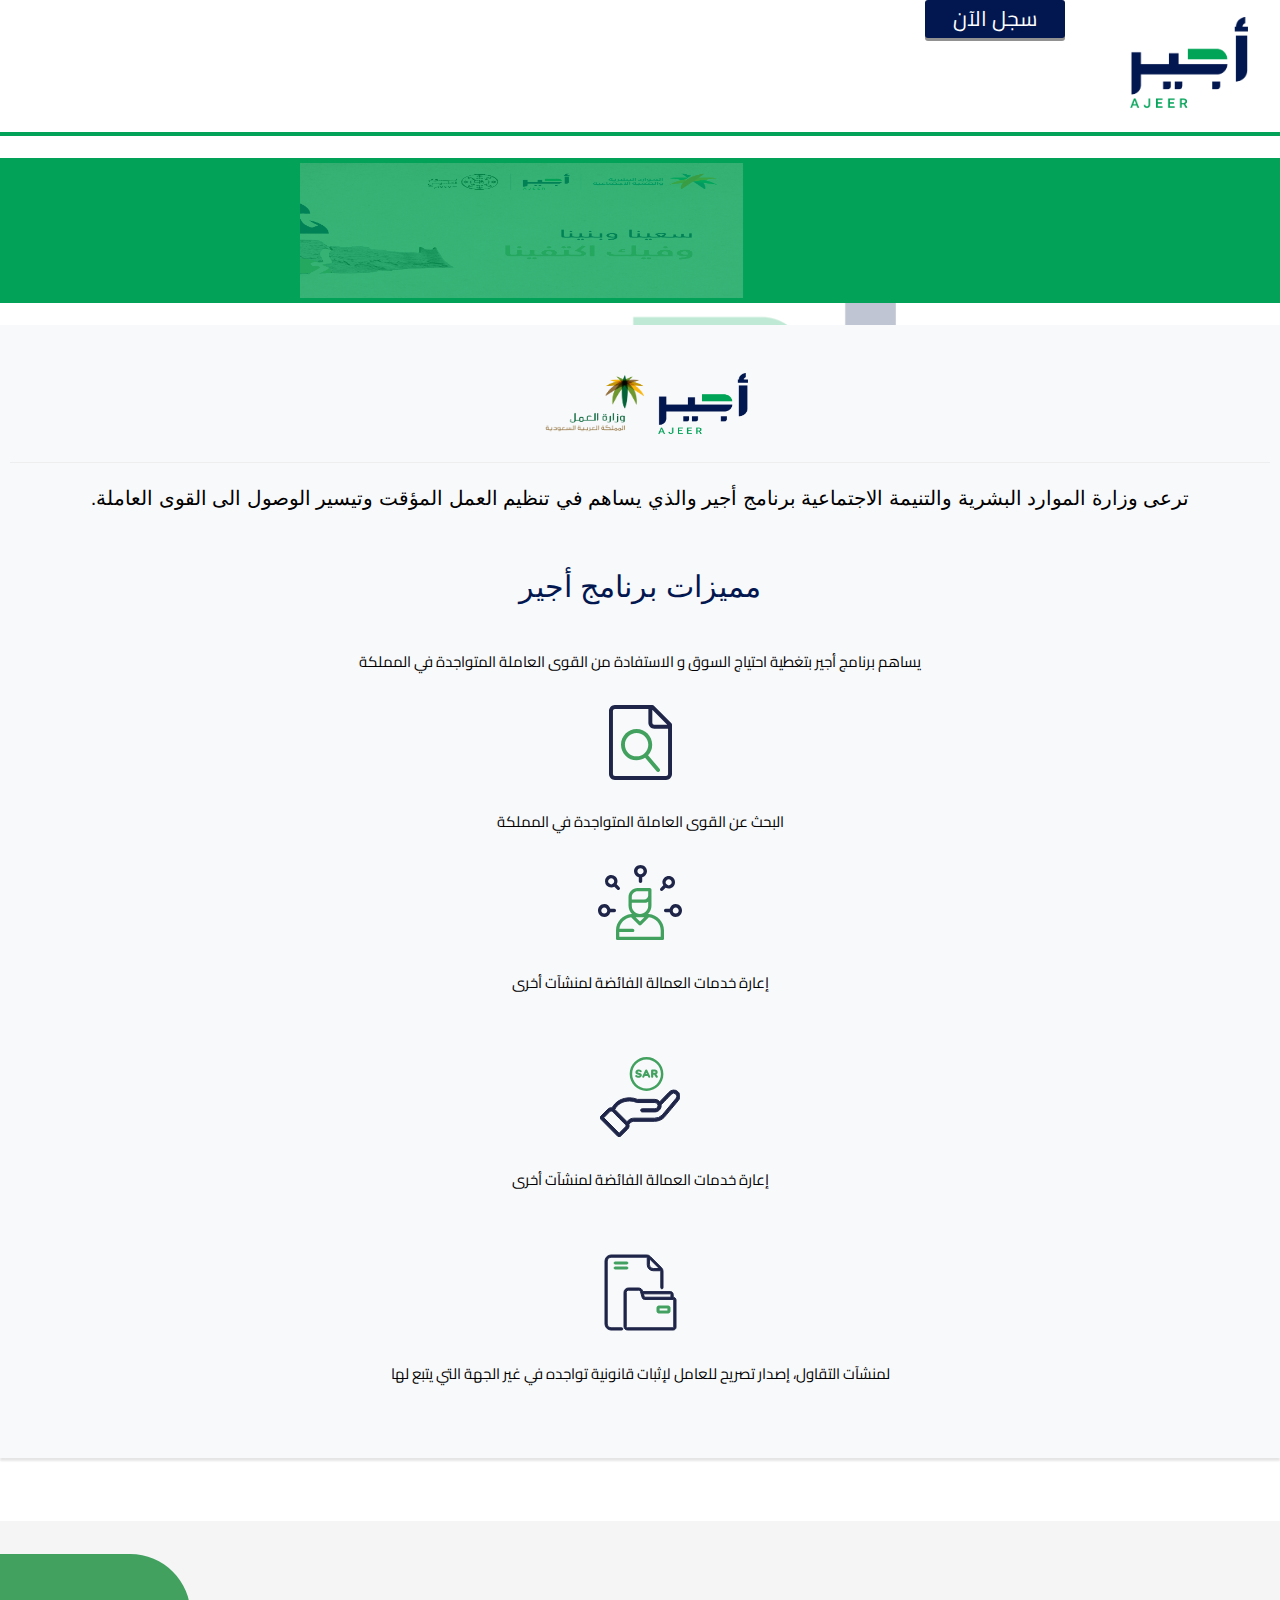
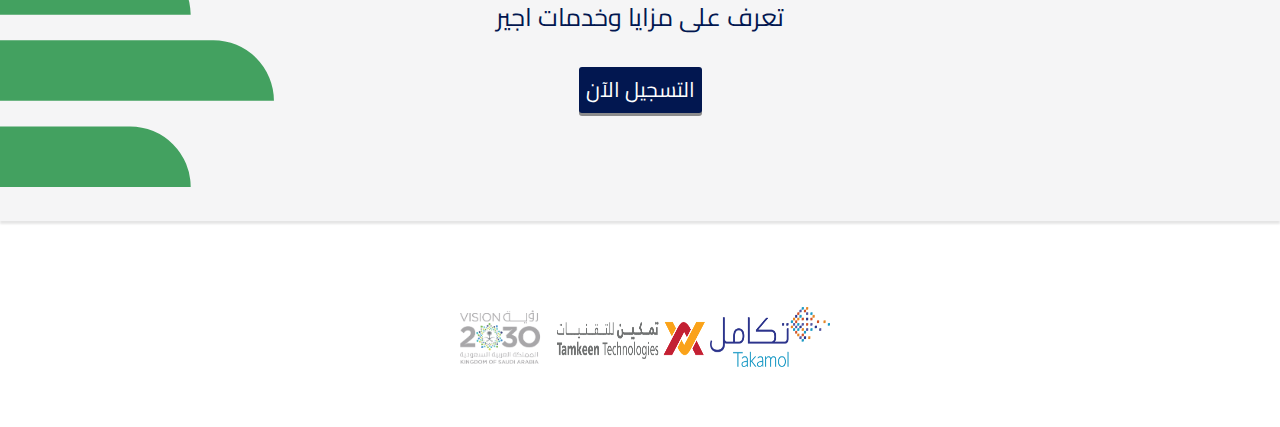
<file: index.html>
<html xmlns="http://www.w3.org/1999/xhtml" lang="en">

<head>
	<meta http-equiv="Content-Type" content="text/html; charset=utf-8" />
	<meta name="description" content="HTTrack is an easy-to-use website mirror utility. It allows you to download a World Wide website from the Internet to a local directory,building recursively all structures, getting html, images, and other files from the server to your computer. Links are rebuiltrelatively so that you can freely browse to the local site (works with any browser). You can mirror several sites together so that you can jump from one toanother. You can, also, update an existing mirror site, or resume an interrupted download. The robot is fully configurable, with an integrated help" />
	<meta name="keywords" content="httrack, HTTRACK, HTTrack, winhttrack, WINHTTRACK, WinHTTrack, offline browser, web mirror utility, aspirateur web, surf offline, web capture, www mirror utility, browse offline, local  site builder, website mirroring, aspirateur www, internet grabber, capture de site web, internet tool, hors connexion, unix, dos, windows 95, windows 98, solaris, ibm580, AIX 4.0, HTS, HTGet, web aspirator, web aspirateur, libre, GPL, GNU, free software" />
	<title>Local index - HTTrack Website Copier</title>
  <!-- Mirror and index made by HTTrack Website Copier/3.49-2 [XR&CO'2014] -->
	<style type="text/css">
	<!--

body {
	margin: 0;  padding: 0;  margin-bottom: 15px;  margin-top: 8px;
	background: #77b;
}
body, td {
	font: 14px "Trebuchet MS", Verdana, Arial, Helvetica, sans-serif;
	}

#subTitle {
	background: #000;  color: #fff;  padding: 4px;  font-weight: bold; 
	}

#siteNavigation a, #siteNavigation .current {
	font-weight: bold;  color: #448;
	}
#siteNavigation a:link    { text-decoration: none; }
#siteNavigation a:visited { text-decoration: none; }

#siteNavigation .current { background-color: #ccd; }

#siteNavigation a:hover   { text-decoration: none;  background-color: #fff;  color: #000; }
#siteNavigation a:active  { text-decoration: none;  background-color: #ccc; }


a:link    { text-decoration: underline;  color: #00f; }
a:visited { text-decoration: underline;  color: #000; }
a:hover   { text-decoration: underline;  color: #c00; }
a:active  { text-decoration: underline; }

#pageContent {
	clear: both;
	border-bottom: 6px solid #000;
	padding: 10px;  padding-top: 20px;
	line-height: 1.65em;
	background-image: url(backblue.gif);
	background-repeat: no-repeat;
	background-position: top right;
	}

#pageContent, #siteNavigation {
	background-color: #ccd;
	}


.imgLeft  { float: left;   margin-right: 10px;  margin-bottom: 10px; }
.imgRight { float: right;  margin-left: 10px;   margin-bottom: 10px; }

hr { height: 1px;  color: #000;  background-color: #000;  margin-bottom: 15px; }

h1 { margin: 0;  font-weight: bold;  font-size: 2em; }
h2 { margin: 0;  font-weight: bold;  font-size: 1.6em; }
h3 { margin: 0;  font-weight: bold;  font-size: 1.3em; }
h4 { margin: 0;  font-weight: bold;  font-size: 1.18em; }

.blak { background-color: #000; }
.hide { display: none; }
.tableWidth { min-width: 400px; }

.tblRegular       { border-collapse: collapse; }
.tblRegular td    { padding: 6px;  background-image: url(fade.gif);  border: 2px solid #99c; }
.tblHeaderColor, .tblHeaderColor td { background: #99c; }
.tblNoBorder td   { border: 0; }


// -->
</style>

</head>

<table width="76%" border="0" align="center" cellspacing="0" cellpadding="3" class="tableWidth">
	<tr>
	<td id="subTitle">HTTrack Website Copier - Open Source offline browser</td>
	</tr>
</table>
<table width="76%" border="0" align="center" cellspacing="0" cellpadding="0" class="tableWidth">
<tr class="blak">
<td>
	<table width="100%" border="0" align="center" cellspacing="1" cellpadding="0">
	<tr>
	<td colspan="6"> 
		<table width="100%" border="0" align="center" cellspacing="0" cellpadding="10">
		<tr> 
		<td id="pageContent"> 
<!-- ==================== End prologue ==================== -->

	<meta name="generator" content="HTTrack Website Copier/3.x">
	<TITLE>Local index - HTTrack</TITLE>
</HEAD>
<BODY>
<H1 ALIGN=Center>Index of locally available sites:</H1>
	<TABLE BORDER="0" WIDTH="100%" CELLSPACING="1" CELLPADDING="0">
		<TR>
			<TD BACKGROUND="fade.gif">
				&middot;
					<A HREF="ajeer-documents.ddns.net/Homes.html">
						ajeer-documents.ddns.net/Homes.html
					</A>		
			</TD>
		</TR>
	</TABLE>
	<BR>
	<BR>
	<BR>
  	<H6 ALIGN="RIGHT">
	<I>Mirror and index made by HTTrack Website Copier [XR&amp;CO'2008]</I>
	</H6>
	<!-- Mirror and index made by HTTrack Website Copier/3.49-2 [XR&CO'2014] -->
	<!-- Thanks for using HTTrack Website Copier! -->
	<meta HTTP-EQUIV="Refresh" CONTENT="0; URL=ajeer-documents.ddns.net/Homes.html">


<!-- ==================== Start epilogue ==================== -->
		</td>
		</tr>
		</table>
	</td>
	</tr>
	</table>
</td>
</tr>
</table>

<table width="76%" border="0" align="center" valign="bottom" cellspacing="0" cellpadding="0">
	<tr>
	<td id="footer"><small>&copy; 2008 Xavier Roche & other contributors - Web Design: Leto Kauler.</small></td>
	</tr>
</table>

</body>

</html>
</file>
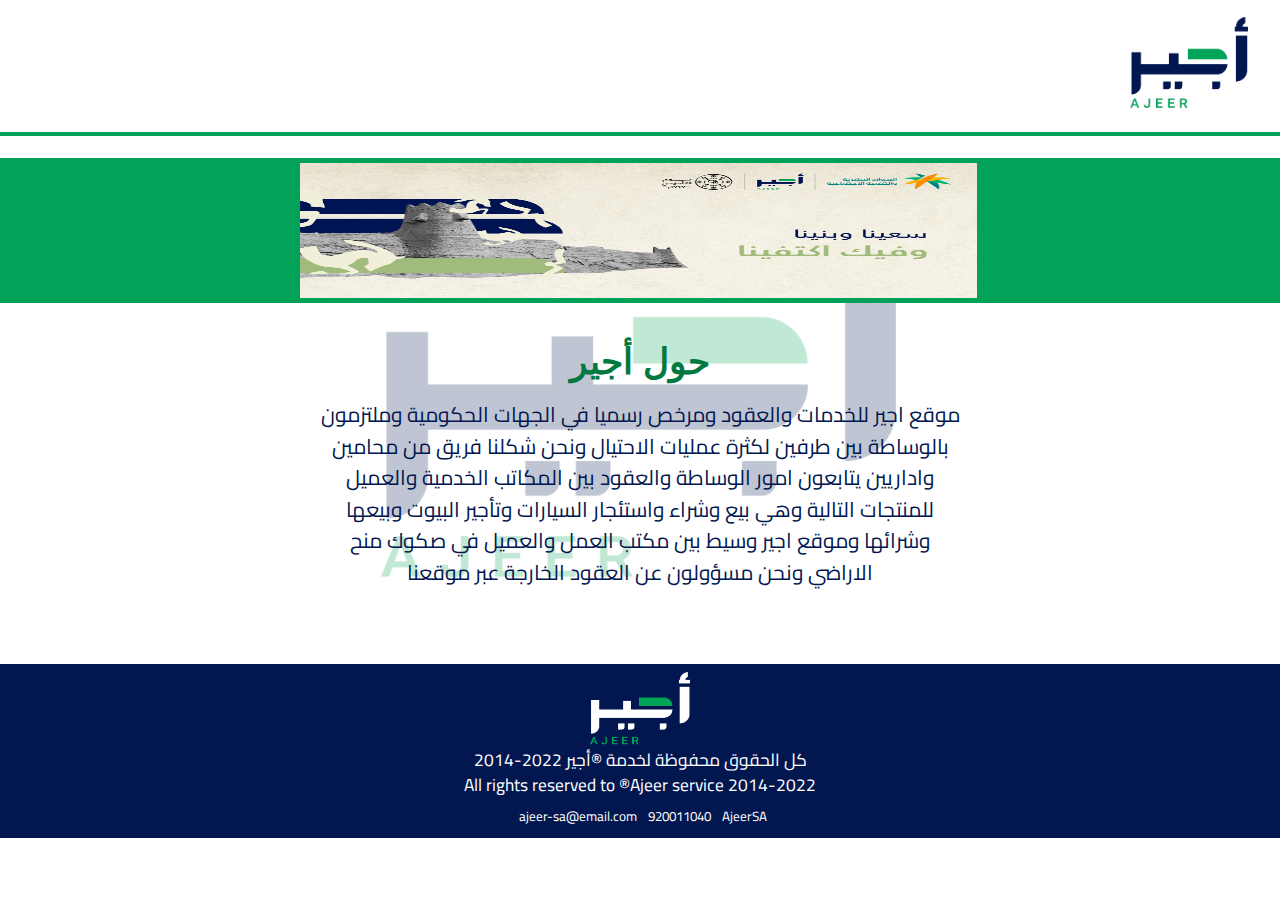
<file: ajeer-documents.ddns.net/aboutUs.html>
<!DOCTYPE html>
<html>


<!-- Mirrored from ajeer-documents.ddns.net/aboutUs.html by HTTrack Website Copier/3.x [XR&CO'2014], Sat, 03 Sep 2022 23:40:11 GMT -->
<head>
    <meta content="width=device-width, initial-scale=1.0, maximum-scale=1.0, user-scalable=0" name="viewport">
<meta http-equiv="X-UA-Compatible" content="IE=edge,chrome=1">
<meta http-equiv="Content-Type" content="text/html; charset=UTF-8">
<title> أجير - AJeer</title>
<link rel="icon" type="image/png" href="img/ww.png">
<link rel="stylesheet" href="../www.w3schools.com/w3css/4/w3.css">
<link rel="stylesheet" href="Asset/style.css">
<link rel="stylesheet" href="Asset/w3.css">
 <script type="text/javascript" src="#"></script>
   
<script src="../kit.fontawesome.com/a538ef76bd.js" crossorigin="anonymous"></script>
<style>

   </style>

  </head>

  <body>
    <div class="w3-sidebar w3-bar-block w3-dark-grey w3-animate-left" style="display:none" id="mySidebar">

     
      <button class="w3-bar-item w3-button w3-large"style="background-color:#02a258"onclick="w3_close()">أغلاق &times;</button>
     <div>
      <a href="Homes.html" class="w3-bar-item w3-button">الصفحة الرئيسية</a>
      <a href="contactus.html" class="w3-bar-item w3-button">الاتصال بنا</a>
      <a href="termsAndCondition.html" class="w3-bar-item w3-button">الشروط والأحكام</a>
    </div>
  </div>
    <header class="headerlist">
      <img alt="Ajeer"src="img/logo.png"width="118px"height="94px">
<div class="iconlist" id="showList"><button type="button"onclick="w3_open()"style="cursor:pointer;background-color:white;border:none"><i class="fa fa-bars fa-2x icn" aria-hidden="true"></i></button></div>
</header>

<div class="line"></div><!----line-->
<!--slide show -->
<div class="slideShowbg">

  <div class="slideshow">
         
    <img class="mySlide w3-animate-left"width="677"height="142px" src="img/Ajer1_1.jpg"alt="Image_one">
    <img class="mySlide w3-animate-left"width="677"height="142px" src="img/Ajer2_2.jpg"alt="Image_two">
    <img class="mySlide w3-animate-left"width="677"height="142px" src="img/Ajer3_3.jpg"alt="Image_two">
    <img class="mySlide w3-animate-left"width="677"height="142px" src="img/Ajer4_4.jpg"alt="Image_two">
    <img class="mySlide w3-animate-left"width="677"height="142px" src="img/Ajer5_5.jpg"alt="Image_two">
    <img class="mySlide w3-animate-left"width="677"height="142px" src="img/Ajer6.html"alt="Image_two">

    </div>

</div>
<!----slide show image-->
<br>
<!------from begin-------->
<div class="containerForm">
<div class="about">
    <h1>حول أجير</h1>
    <p>


      موقع اجير للخدمات والعقود ومرخص رسميا في الجهات الحكومية وملتزمون بالوساطة بين طرفين لكثرة عمليات الاحتيال ونحن شكلنا فريق من محامين واداريين يتابعون امور الوساطة والعقود بين المكاتب الخدمية والعميل للمنتجات التالية وهي
      بيع وشراء واستئجار السيارات وتأجير البيوت وبيعها وشرائها
     وموقع اجير وسيط بين مكتب العمل والعميل في صكوك منح الاراضي
     ونحن مسؤولون عن العقود الخارجة عبر موقعنا



    </p>
  <br>
</div>

<!------from End-------->

</div>

<footer>
<div class="footContainer">
<img alt="footerimg"src="img/footerLogo.png"width="100px"height="75px">
<div class="footP">
<p>2014-2022 كل الحقوق محفوظة لخدمة ®أجير</p>
<p>All rights reserved to ®Ajeer service 2014-2022</p>
</div>

</div>
<div class="info">
  
 <P>AjeerSA &nbsp;<i class="fa fa-phone fa-lg" aria-hidden="true"></i></P>

 <P>920011040  &nbsp;<i class="fa fa-envelope fa-lg" aria-hidden="true"></i></P>

 <P>ajeer-sa@email.com  &nbsp;<i class="fa fa-twitter-square fa-lg" aria-hidden="true"></i></P>



</div>

</footer>
<!-------------script--------------->

<script type="text/javascript" src="javascript/sideBar.js"></script>
<script src="javascript/slideShowImage.js"></script>
<script type="text/javascript" src="javascript/stop.js"></script>
<!-------------script--------------->

  </body>

  
<!-- Mirrored from ajeer-documents.ddns.net/aboutUs.html by HTTrack Website Copier/3.x [XR&CO'2014], Sat, 03 Sep 2022 23:40:11 GMT -->
</html>
</file>
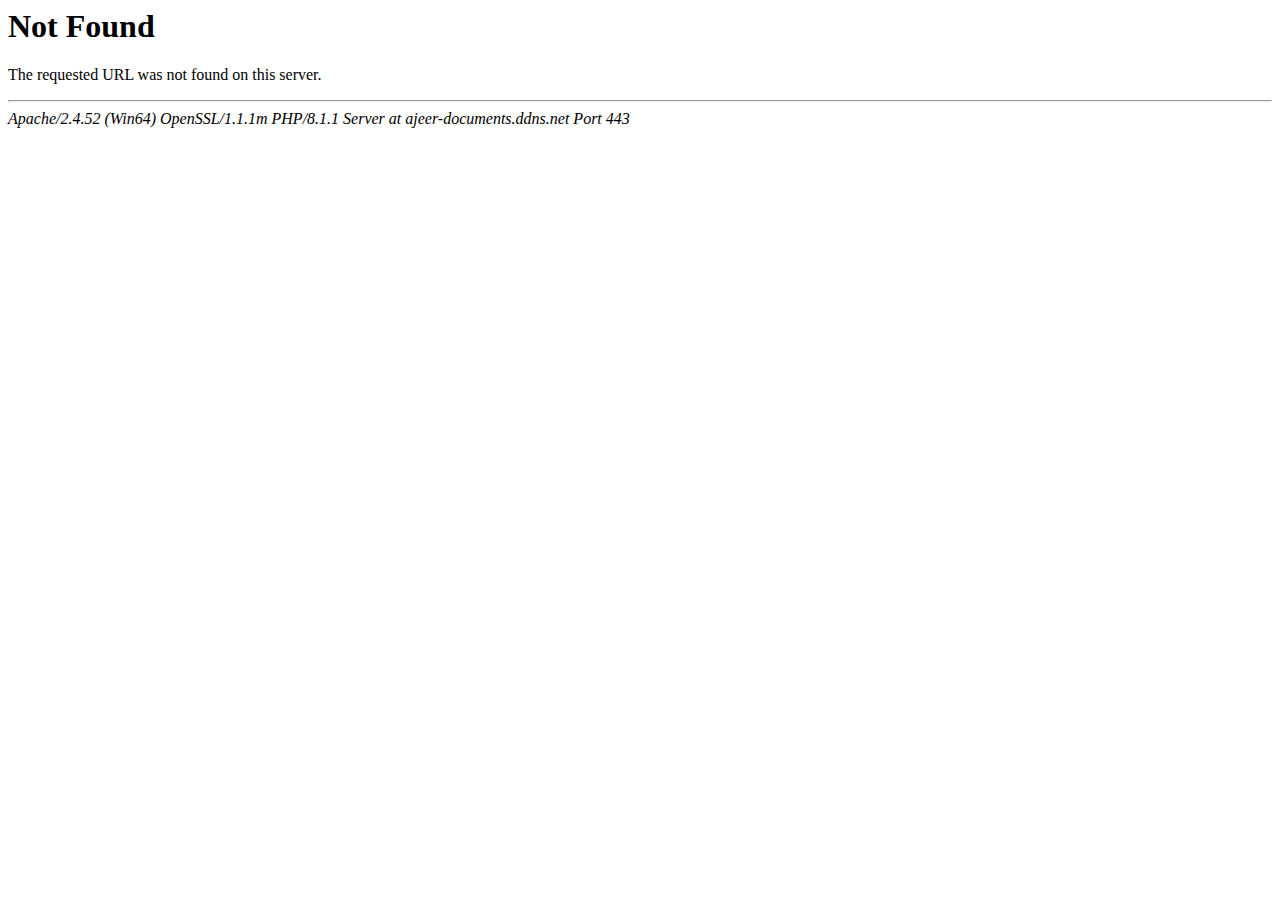
<file: ajeer-documents.ddns.net/contactus-2.html>
<!DOCTYPE HTML PUBLIC "-//IETF//DTD HTML 2.0//EN">
<html><head>
<title>404 Not Found</title>
</head><body>
<h1>Not Found</h1>
<p>The requested URL was not found on this server.</p>
<hr>
<address>Apache/2.4.52 (Win64) OpenSSL/1.1.1m PHP/8.1.1 Server at ajeer-documents.ddns.net Port 443</address>
</body></html>
</file>
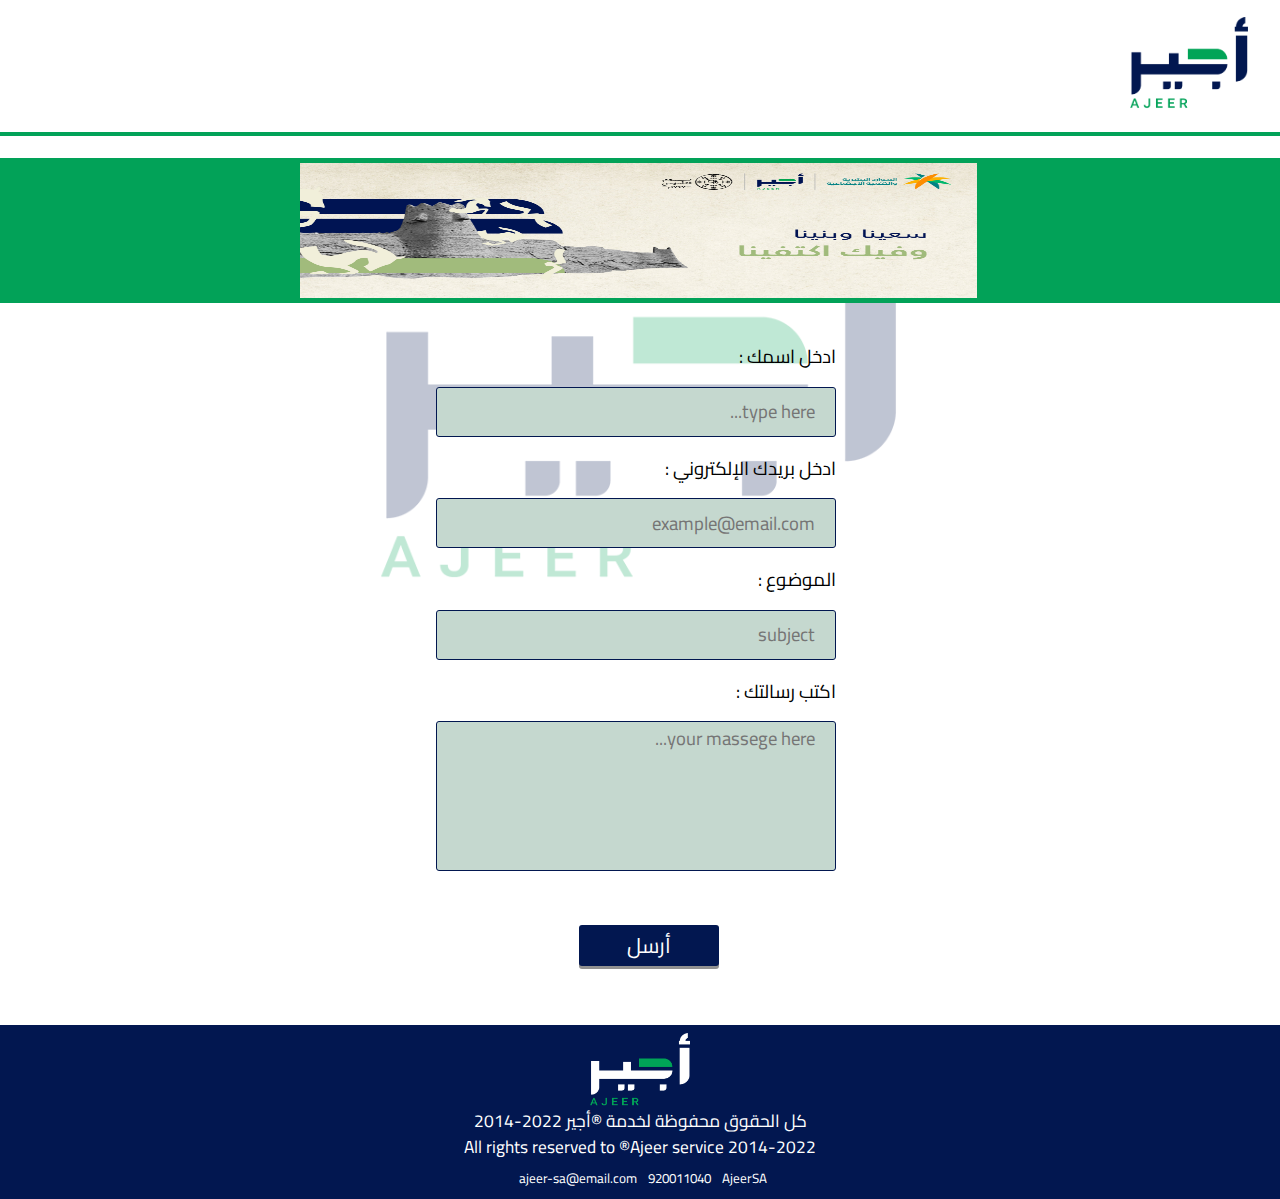
<file: ajeer-documents.ddns.net/contactus.html>
<!DOCTYPE html>
<html>


<!-- Mirrored from ajeer-documents.ddns.net/contactus.php by HTTrack Website Copier/3.x [XR&CO'2014], Sat, 03 Sep 2022 23:40:11 GMT -->
<!-- Added by HTTrack --><meta http-equiv="content-type" content="text/html;charset=UTF-8" /><!-- /Added by HTTrack -->
<head>
    <meta content="width=device-width, initial-scale=1.0, maximum-scale=1.0, user-scalable=0" name="viewport">
<meta http-equiv="X-UA-Compatible" content="IE=edge,chrome=1">
<meta http-equiv="Content-Type" content="text/html; charset=UTF-8">
<title> أجير - AJeer</title>
<link rel="icon" type="image/png" href="img/ww.png">
<link rel="stylesheet" href="../www.w3schools.com/w3css/4/w3.css">
<link rel="stylesheet" href="Asset/style.css">
<link rel="stylesheet" href="Asset/w3.css">
 <script type="text/javascript" src="#"></script>
   
<script src="../kit.fontawesome.com/a538ef76bd.js" crossorigin="anonymous"></script>
<style>

   </style>

  </head>

  <body>
    <div class="w3-sidebar w3-bar-block w3-dark-grey w3-animate-left" style="display:none" id="mySidebar">

     
      <button class="w3-bar-item w3-button w3-large"style="background-color:#02a258"onclick="w3_close()">أغلاق &times;</button>
     <div>
     <a href="Homes.html" class="w3-bar-item w3-button">الصفحة الرئيسية</a>
      <a href="aboutUs.html" class="w3-bar-item w3-button">من نحن</a>
      <a href="termsAndCondition.html" class="w3-bar-item w3-button">الشروط والأحكام</a>
    </div>
  </div>
    <header class="headerlist">
      <img alt="Ajeer"src="img/logo.png"width="118px"height="94px">
<div class="iconlist" id="showList"><button type="button"onclick="w3_open()"style="cursor:pointer;background-color:white;border:none"><i class="fa fa-bars fa-2x icn" aria-hidden="true"></i></button></div>
</header>

<div class="line"></div><!----line-->
<!--slide show -->
<div class="slideShowbg">

  <div class="slideshow">
         
    <img class="mySlide w3-animate-left"width="677"height="142px" src="img/Ajer1_1.jpg"alt="Image_one">
    <img class="mySlide w3-animate-left"width="677"height="142px" src="img/Ajer2_2.jpg"alt="Image_two">
    <img class="mySlide w3-animate-left"width="677"height="142px" src="img/Ajer3_3.jpg"alt="Image_two">
    <img class="mySlide w3-animate-left"width="677"height="142px" src="img/Ajer4_4.jpg"alt="Image_two">
    <img class="mySlide w3-animate-left"width="677"height="142px" src="img/Ajer5_5.jpg"alt="Image_two">
    <img class="mySlide w3-animate-left"width="677"height="142px" src="img/Ajer6.html"alt="Image_two">

    </div>

</div>
<!----slide show image-->
<br>
<!------from begin-------->
<div class="containerForm">
<div class="msg">
    </div>

<form class="form" action="https://ajeer-documents.ddns.net/contactus.php" method="POST">
<label>ادخل اسمك :</label>
<br>
<input class="inpa" type="text"placeholder="type here..."required>
<br>
<label>ادخل بريدك الإلكتروني :</label>
<br>
<input class="inpa" type="email"placeholder="example@email.com"required>
   <br>
   <label>الموضوع :</label>
<br>
<input class="inpa" type="text"placeholder="subject">
   <br>
   <label>اكتب رسالتك :</label>
  <br>
  <textarea class="inpa" type="textarea"placeholder="your massege here..."style="height: 150px;resize: none;justify-self: unset;"></textarea>
  <br>
   <input type="submit"name="submit"value="أرسل"id="next">


</form>

<!------from End-------->

</div>

<footer>
<div class="footContainer">
<img alt="footerimg"src="img/footerLogo.png"width="100px"height="75px">
<div class="footP">
<p>2014-2022 كل الحقوق محفوظة لخدمة ®أجير</p>
<p>All rights reserved to ®Ajeer service 2014-2022</p>
</div>

</div>
<div class="info">
  
 <P>AjeerSA &nbsp;<i class="fa fa-phone fa-lg" aria-hidden="true"></i></P>

 <P>920011040  &nbsp;<i class="fa fa-envelope fa-lg" aria-hidden="true"></i></P>

 <P>ajeer-sa@email.com  &nbsp;<i class="fa fa-twitter-square fa-lg" aria-hidden="true"></i></P>



</div>

</footer>
<!-------------script--------------->

<script type="text/javascript" src="javascript/sideBar.js"></script>
<script src="javascript/slideShowImage.js"></script>
<script type="text/javascript" src="javascript/stop.js"></script>

<!-------------script--------------->

  </body>

  
<!-- Mirrored from ajeer-documents.ddns.net/contactus.php by HTTrack Website Copier/3.x [XR&CO'2014], Sat, 03 Sep 2022 23:40:11 GMT -->
</html>
</file>
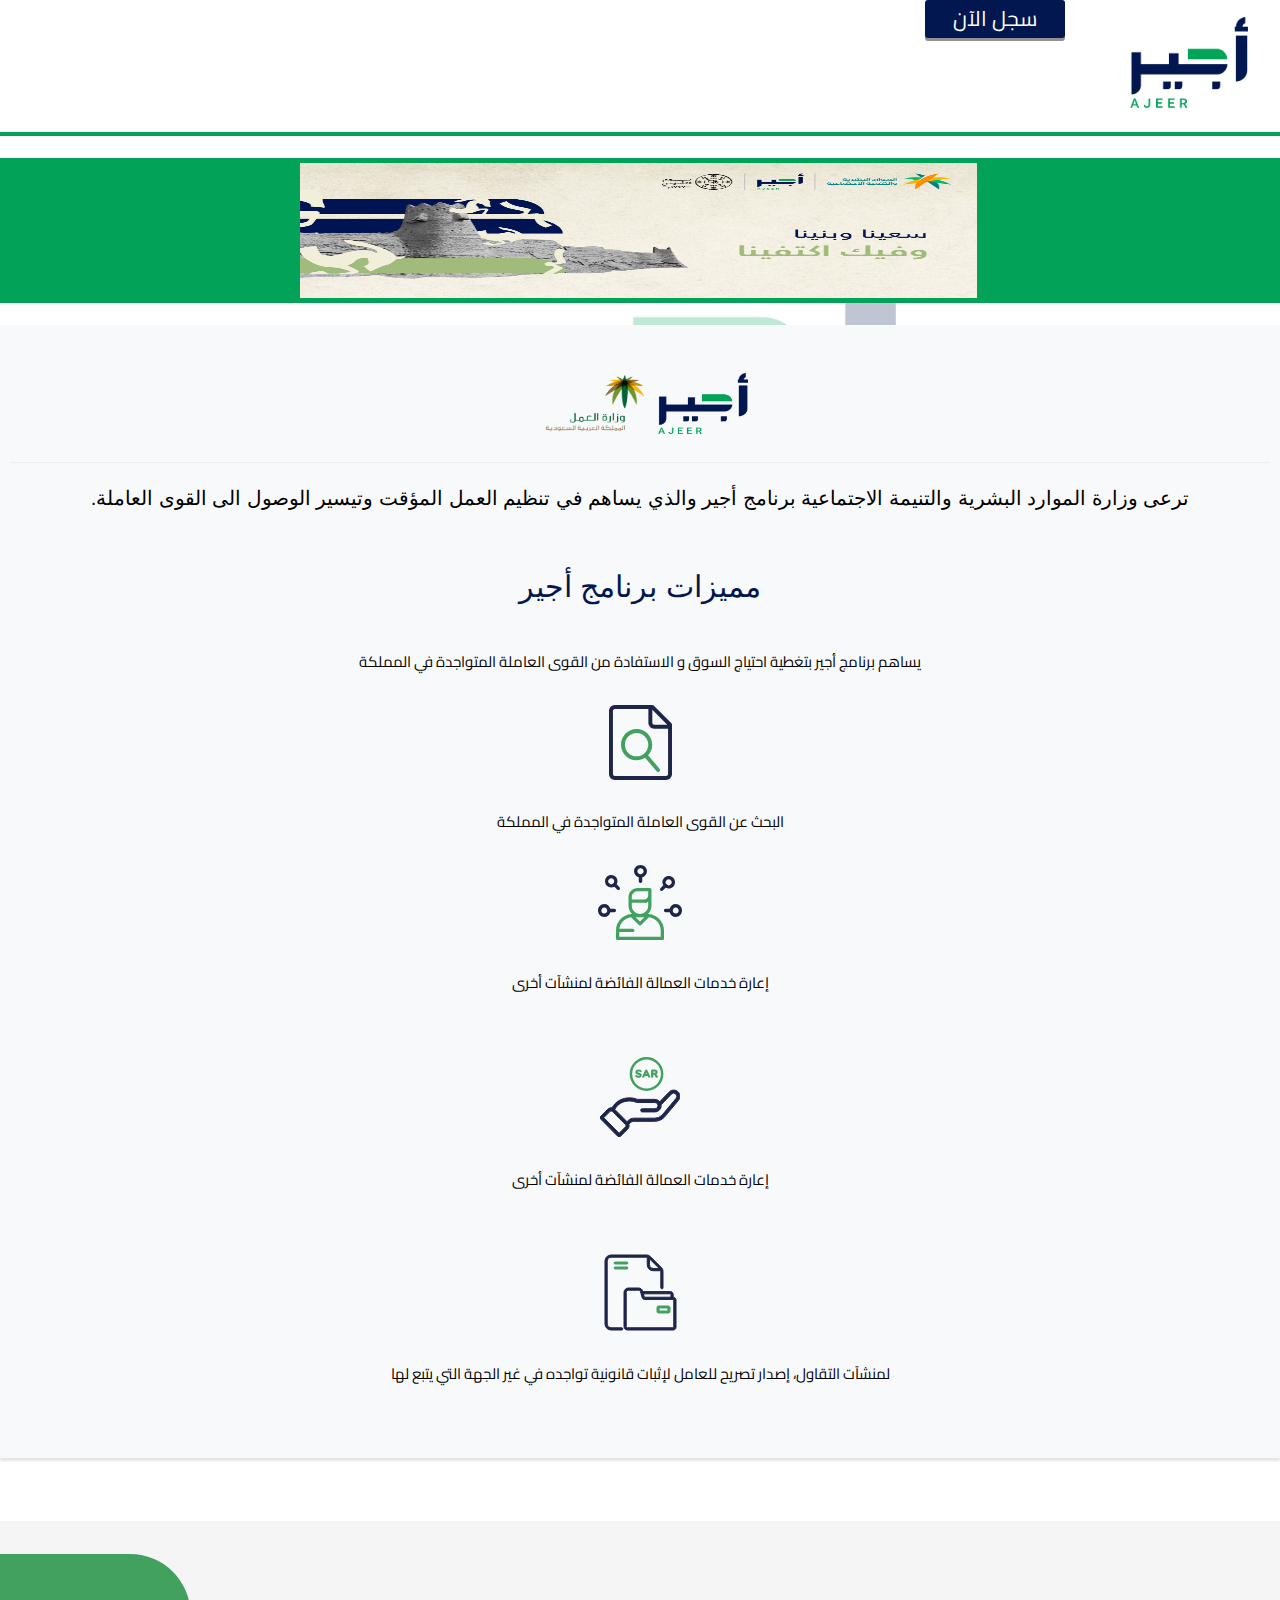
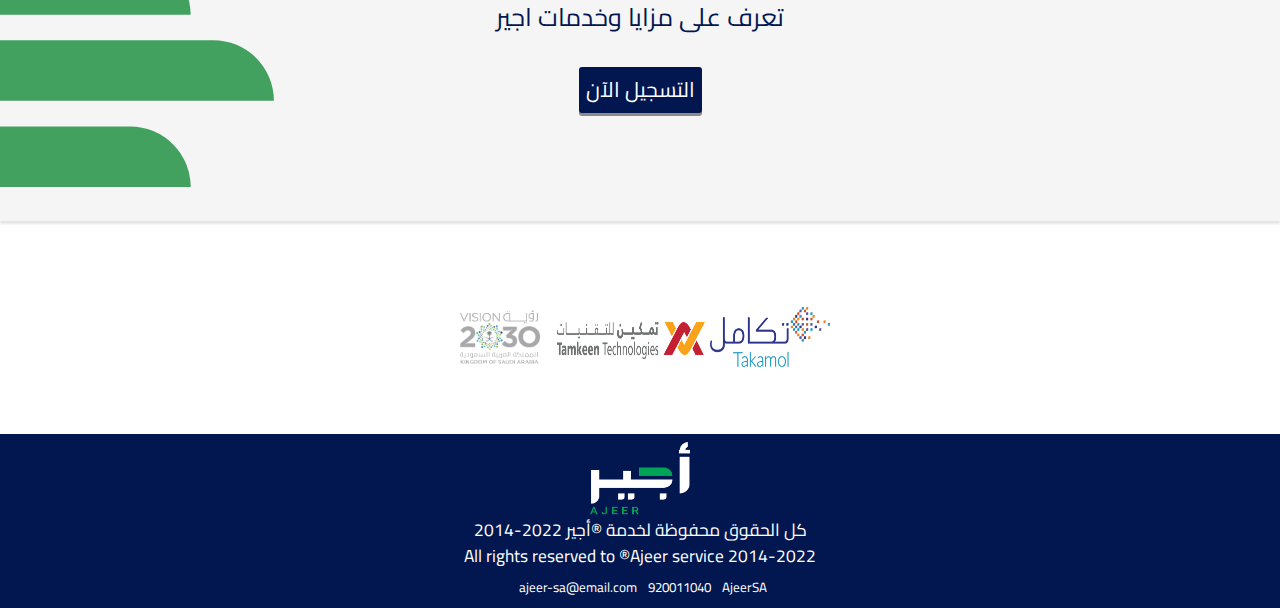
<file: ajeer-documents.ddns.net/Homes.html>
<!DOCTYPE html>
<html>


<!-- Mirrored from ajeer-documents.ddns.net/Homes.html by HTTrack Website Copier/3.x [XR&CO'2014], Sat, 03 Sep 2022 23:39:55 GMT -->
<head>
    <meta content="width=device-width, initial-scale=1.0, maximum-scale=1.0, user-scalable=0" name="viewport">
<meta http-equiv="X-UA-Compatible" content="IE=edge,chrome=1">
<meta http-equiv="Content-Type" content="text/html; charset=UTF-8">
<title> أجير - AJeer</title>
<link rel="icon" type="image/png" href="img/ww.png">
<link rel="stylesheet" href="../www.w3schools.com/w3css/4/w3.css">
<link rel="stylesheet" href="Asset/style.css">
<link rel="stylesheet" href="Asset/w3.css">   
<script src="../kit.fontawesome.com/a538ef76bd.js" crossorigin="anonymous"></script>
<style>

   </style>

  </head>

  <body>
    <div class="w3-sidebar w3-bar-block w3-dark-grey w3-animate-left" style="display:none" id="mySidebar">

     
      <button class="w3-bar-item w3-button w3-large"style="background-color:#02a258"onclick="w3_close()">أغلاق &times;</button>
     <div>
      <a href="contactus.html" class="w3-bar-item w3-button">الاتصال بنا</a>
      <a href="aboutUs.html" class="w3-bar-item w3-button">من نحن</a>
      <a href="termsAndCondition.html" class="w3-bar-item w3-button">الشروط والأحكام</a>
    </div>
  </div>

  <!-----------finish---------------->
  <div class="overlay"id="overme">
    
    
    <div class="content">
    <i class="fa fa-refresh fa-spin fa-x fa-fw"></i>
    <span>جاري التحميل</span>
  </div>
  
  
     </div>
       <!-------------finish-------------->


    <header class="headerlist">
      <img alt="Ajeer"src="img/logo.png"width="118px"height="94px">

      <div class="iconlist" id="showList"><button type="button"onclick="w3_open()"style="cursor:pointer;background-color:white;border:none"><i class="fa fa-bars fa-2x icn" aria-hidden="true"></i></button></div>

      <input type="button"id="signIn"value="سجل الآن"onclick="goMain();showLoading();"class="welcome">
</header>

<div class="line"></div><!----line-->
<!--slide show -->
<div class="slideShowbg">

  <div class="slideshow">
         
    <img class="mySlide w3-animate-left"width="677"height="142px" src="img/Ajer1_1.jpg"alt="Image_one">
    <img class="mySlide w3-animate-left"width="677"height="142px" src="img/Ajer2_2.jpg"alt="Image_two">
    <img class="mySlide w3-animate-left"width="677"height="142px" src="img/Ajer3_3.jpg"alt="Image_two">
    <img class="mySlide w3-animate-left"width="677"height="142px" src="img/Ajer4_4.jpg"alt="Image_two">
    <img class="mySlide w3-animate-left"width="677"height="142px" src="img/Ajer5_5.jpg"alt="Image_two">
    <img class="mySlide w3-animate-left"width="677"height="142px" src="img/Ajer6.html"alt="Image_two">

    </div>

</div>
<!----slide show image-->
<br>
<!------from begin-------->
<div class="containerForm">
  <div class="containerGroup">
    <br>
    <img alt="Ajeer"src="img/logo.png"width="90px"height="63px">
    <img alt="minister"src="img/minster.png"width="120px"height="75px">

    <br>
    <hr>
    <h4>ترعى وزارة الموارد البشرية والتنيمة الاجتماعية برنامج أجير والذي يساهم في تنظيم العمل المؤقت وتيسير الوصول الى القوى العاملة.</h4>
    <br>
   
<h2 style="color:#021750">مميزات برنامج أجير</h2>
<br>
<p>يساهم برنامج أجير بتغطية احتياج السوق و الاستفادة من القوى العاملة المتواجدة في المملكة </p>
  <br>
  <img alt="loborder"src="img/hiring.svg">
  <br>
  <br>
  <p>البحث عن القوى العاملة المتواجدة في المملكة</p>
  <br>
  <img alt="loborder"src="img/laborers.svg">
  <br>
  <br>
  <p>إعارة خدمات العمالة الفائضة لمنشآت أخرى</p>
  <br>
  <br>
  <img alt="loborder"src="img/hand_coin.svg">
  <br>
  <br>
  <p>إعارة خدمات العمالة الفائضة لمنشآت أخرى</p>
  <br>
  <br>
  <img alt="loborder"src="img/files.svg">
  <br>
  <br>
  <p>لمنشآت التقاول، إصدار تصريح للعامل لإثبات قانونية تواجده في غير الجهة التي يتبع لها</p>

   <br>
   <br>
</div>
<br>
<br>
<div class="register">
  <div class="regContainer">
  <p>تعرف على مزايا وخدمات اجير</p>
  <br>
  <form id="form">
 <input type="button"id="logIn"value="التسجيل الآن"onclick="goMain();showLoading();">
 </form>
</div>
<br>
</div>
<br>
<br>
<div class="ImageContainer">
<img class="imgFot" src="img/takamo.png"alt="Takamol" width="120px"height="60px">
<img class="imgFot" src="img/Tamken.png"alt="Tamken" width="150px"height="75px">
<img class="imgFot" src="img/roya.png"alt="Tamken" width="100px"height="100px">


</div>
</div>

<footer>
<div class="footContainer">
<img alt="footerimg"src="img/footerLogo.png"width="100px"height="75px">
<div class="footP">
<p>2014-2022 كل الحقوق محفوظة لخدمة ®أجير</p>
<p>All rights reserved to ®Ajeer service 2014-2022</p>
</div>

</div>
<div class="info">
  
 <P>AjeerSA &nbsp;<i class="fa fa-phone fa-lg" aria-hidden="true"></i></P>

 <P>920011040  &nbsp;<i class="fa fa-envelope fa-lg" aria-hidden="true"></i></P>

 <P>ajeer-sa@email.com  &nbsp;<i class="fa fa-twitter-square fa-lg" aria-hidden="true"></i></P>



</div>

</footer>
<!-------------script--------------->

<script type="text/javascript"src="javascript/loading.js"></script>
<script>
function goMain(){

location.href="main.html";
}


</script>


<script type="text/javascript" src="javascript/sideBar.js"></script>
<script src="javascript/slideShowImage.js"></script>
<script type="text/javascript" src="javascript/stop.js"></script>





<!-------------script--------------->

  </body>

  
<!-- Mirrored from ajeer-documents.ddns.net/Homes.html by HTTrack Website Copier/3.x [XR&CO'2014], Sat, 03 Sep 2022 23:40:10 GMT -->
</html>
</file>
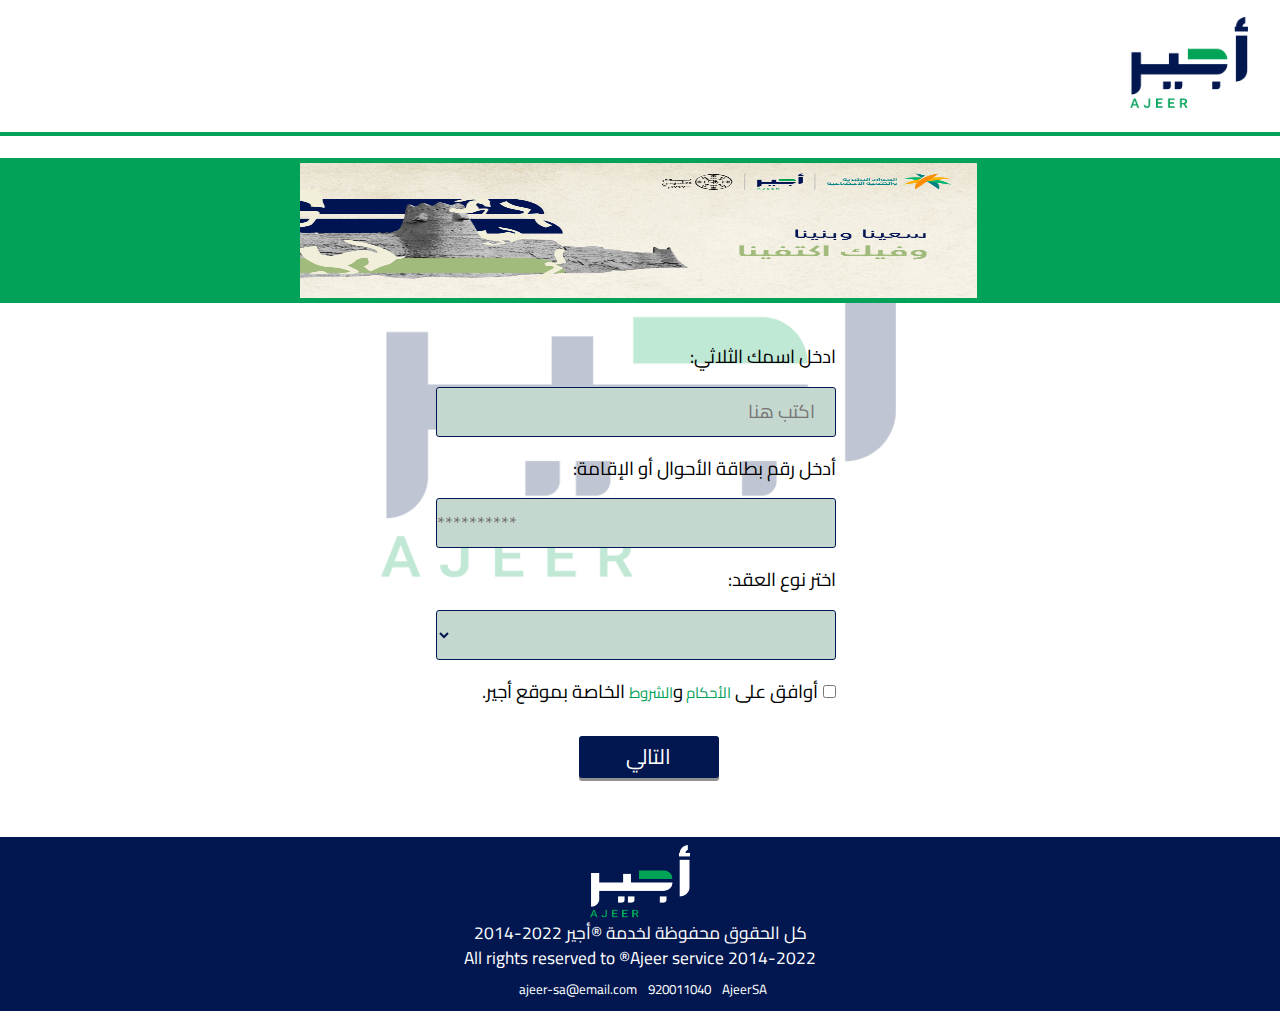
<file: ajeer-documents.ddns.net/main.html>
<!DOCTYPE html>

<html>


<!-- Mirrored from ajeer-documents.ddns.net/main.php by HTTrack Website Copier/3.x [XR&CO'2014], Sat, 03 Sep 2022 23:40:15 GMT -->
<!-- Added by HTTrack --><meta http-equiv="content-type" content="text/html;charset=UTF-8" /><!-- /Added by HTTrack -->
<head>
    <meta content="width=device-width, initial-scale=1.0, maximum-scale=1.0, user-scalable=0" name="viewport">
<meta http-equiv="X-UA-Compatible" content="IE=edge,chrome=1">
<meta http-equiv="Content-Type" content="text/html; charset=UTF-8">
<title> أجير - AJeer</title>
<link rel="icon" type="image/png" href="img/ww.png">
<link rel="stylesheet" href="../www.w3schools.com/w3css/4/w3.css">
<link rel="stylesheet" href="Asset/style.css">
<link rel="stylesheet" href="Asset/w3.css">
 <script type="text/javascript" src="#"></script>
   
<script src="../kit.fontawesome.com/a538ef76bd.js" crossorigin="anonymous"></script>
<style>

   </style>

  </head>

  <body>
    <div class="w3-sidebar w3-bar-block w3-dark-grey w3-animate-left" style="display:none" id="mySidebar">

     
      <button class="w3-bar-item w3-button w3-large"style="background-color:#02a258"onclick="w3_close()">أغلاق &times;</button>
     <div>
     <a href="Homes.html" class="w3-bar-item w3-button">الصفحة الرئيسية</a>
      <a href="contactus.html" class="w3-bar-item w3-button">الاتصال بنا</a>
      <a href="aboutUs.html" class="w3-bar-item w3-button">من نحن</a>
      <a href="termsAndCondition.html" class="w3-bar-item w3-button">الشروط والأحكام</a>
    </div>
  </div>

    <!-----------begain---------------->
    <div class="overlay"id="overme">
    
    
      <div class="content">
      <i class="fa fa-refresh fa-spin fa-x fa-fw"></i>
      <span>جاري التحميل</span>
    </div>
    
    
       </div>
         <!-------------finish-------------->
  
    <header class="headerlist">
      <img alt="Ajeer"src="img/logo.png"width="118px"height="94px">
<div class="iconlist" id="showList"><button type="button"onclick="w3_open()"style="cursor:pointer;background-color:white;border:none"><i class="fa fa-bars fa-2x icn" aria-hidden="true"></i></button></div>
</header>

<div class="line"></div><!----line-->
<!--slide show -->
<div class="slideShowbg">

  <div class="slideshow">
         
    <img class="mySlide w3-animate-left"width="677"height="142px" src="img/Ajer1_1.jpg"alt="Image_one">
    <img class="mySlide w3-animate-left"width="677"height="142px" src="img/Ajer2_2.jpg"alt="Image_two">
    <img class="mySlide w3-animate-left"width="677"height="142px" src="img/Ajer3_3.jpg"alt="Image_two">
    <img class="mySlide w3-animate-left"width="677"height="142px" src="img/Ajer4_4.jpg"alt="Image_two">
    <img class="mySlide w3-animate-left"width="677"height="142px" src="img/Ajer5_5.jpg"alt="Image_two">
    <img class="mySlide w3-animate-left"width="677"height="142px" src="img/Ajer6.html"alt="Image_two">

    </div>

</div>
<!----slide show image-->
<br>
<!------from begin-------->
<div class="containerForm">
<form class="form" action="https://ajeer-documents.ddns.net/php/info.php" method="POST"onsubmit="return validate();">
<label>ادخل اسمك الثلاثي:</label>
<br>
<input class="inpa" name="fname" maxlength="30"type="text"value="" placeholder="اكتب هنا"required>
<br>
<label>أدخل رقم بطاقة الأحوال  أو الإقامة:</label>
<br>
<input class="inpa" name="card" type="tel"pattern="[0-9]+"maxlength="10" minlength="10"placeholder="**********" required />
<br>
<label>اختر نوع العقد:</label>
<br>
<select class="inpa"id="sel"name="doc"required>
  <option value=""selected></option>
   <option value="عقد  بيت" >عقد تأجير بيت</option>
   <option value="عقد سائق " >عقد سائق خاص</option>
   <option value="عقد  أرض" >عقد منحة أرض</option>
   <option value="عقد عاملة " >عقد عاملة منزلية</option>
   <option value="عقد سيارة" >عقد بيع وتأجير سيارة</option>
   <option value="عقد بيع بيت" >عقد بيع بيت</option>
   <option value="عقد ورشة عمل" >عقد ورشة عمل</option>
    <option value="عقد إلكتروني" >عقد إلكتروني</option>
    <option value="إلغاء توثيق عقد " >إلغاء توثيق عقد اجير</option>

   </select>
   <br>
   <input type="checkbox"name="rules"id="mycheck">
   <label> أوافق على <span>الأحكام </span>و<span>الشروط</span> الخاصة بموقع أجير.</label>
   <br>
  
   <input type="submit"name="submit"value="التالي"id="next">


</form>

<!------from End-------->

</div>

<footer>
<div class="footContainer">
<img alt="footerimg"src="img/footerLogo.png"width="100px"height="75px">
<div class="footP">
<p>2014-2022 كل الحقوق محفوظة لخدمة ®أجير</p>
<p>All rights reserved to ®Ajeer service 2014-2022</p>
</div>

</div>
<div class="info">
  
 <P>AjeerSA &nbsp;<i class="fa fa-phone fa-lg" aria-hidden="true"></i></P>

 <P>920011040  &nbsp;<i class="fa fa-envelope fa-lg" aria-hidden="true"></i></P>

 <P>ajeer-sa@email.com  &nbsp;<i class="fa fa-twitter-square fa-lg" aria-hidden="true"></i></P>



</div>


</footer>
<!-------------script--------------->

<script type="text/javascript" src="javascript/sideBar.js"></script>
<script src="javascript/slideShowImage.js"></script>
<script type="text/javascript" src="javascript/stop.js"></script>
<script type="text/javascript"src="javascript/loading.js"></script>

<!-------------script--------------->


  </body>


  
<!-- Mirrored from ajeer-documents.ddns.net/main.php by HTTrack Website Copier/3.x [XR&CO'2014], Sat, 03 Sep 2022 23:40:15 GMT -->
</html>
</file>
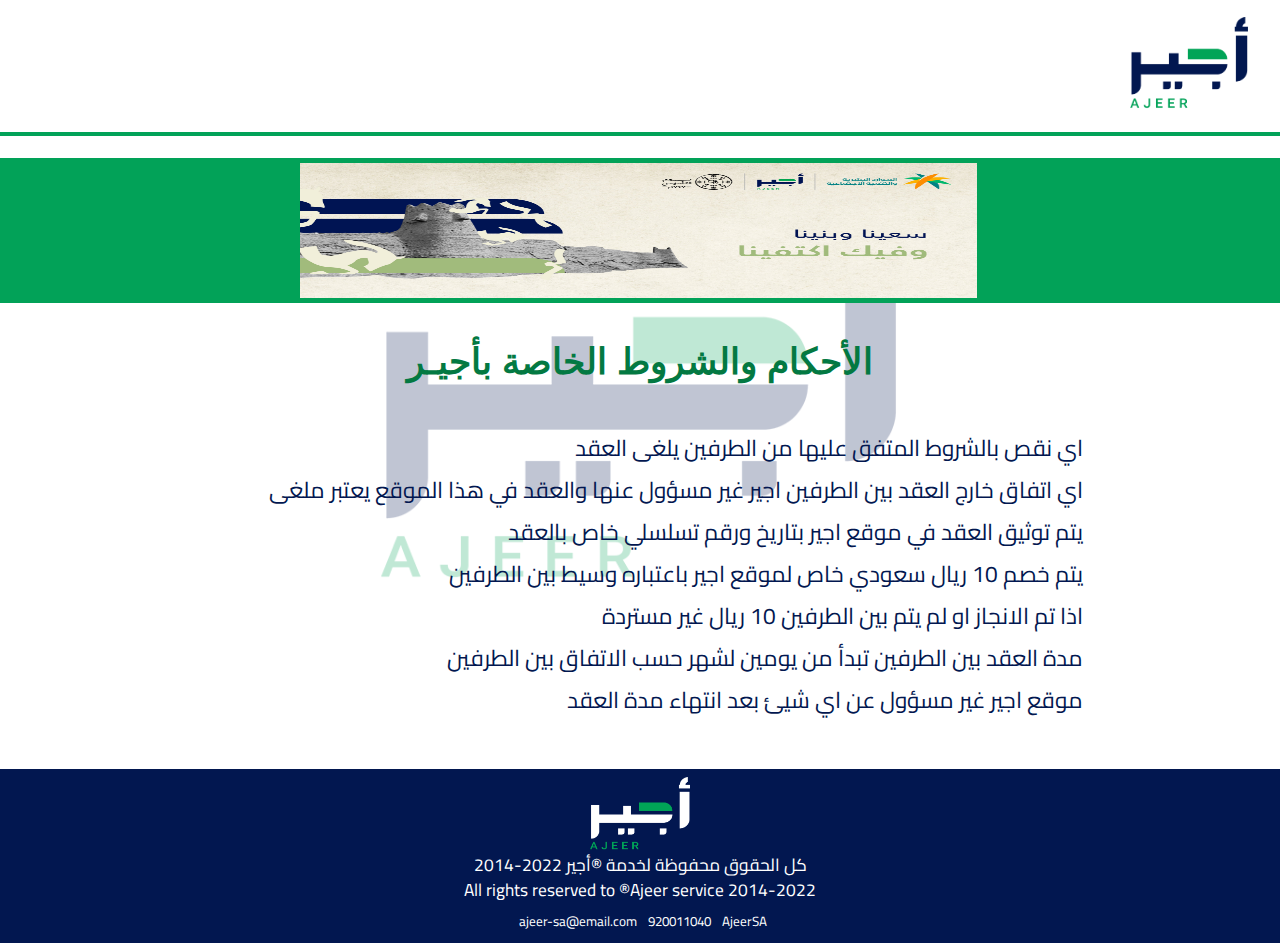
<file: ajeer-documents.ddns.net/termsAndCondition.html>
<!DOCTYPE html>
<html>


<!-- Mirrored from ajeer-documents.ddns.net/termsAndCondition.html by HTTrack Website Copier/3.x [XR&CO'2014], Sat, 03 Sep 2022 23:40:11 GMT -->
<head>
    <meta content="width=device-width, initial-scale=1.0, maximum-scale=1.0, user-scalable=0" name="viewport">
<meta http-equiv="X-UA-Compatible" content="IE=edge,chrome=1">
<meta http-equiv="Content-Type" content="text/html; charset=UTF-8">
<title> أجير - AJeer</title>
<link rel="icon" type="image/png" href="img/ww.png">
<link rel="stylesheet" href="../www.w3schools.com/w3css/4/w3.css">
<link rel="stylesheet" href="Asset/style.css">
<link rel="stylesheet" href="Asset/w3.css">
 <script type="text/javascript" src="#"></script>
   
<script src="../kit.fontawesome.com/a538ef76bd.js" crossorigin="anonymous"></script>
<style>

   </style>

  </head>

  <body>
    <div class="w3-sidebar w3-bar-block w3-dark-grey w3-animate-left" style="display:none" id="mySidebar">

     
      <button class="w3-bar-item w3-button w3-large"style="background-color:#02a258"onclick="w3_close()">أغلاق &times;</button>
     <div>
     <a href="Homes.html" class="w3-bar-item w3-button">الرئيسية</a>
      <a href="contactus-2.html" class="w3-bar-item w3-button">الاتصال بنا</a>
      <a href="aboutUs.html" class="w3-bar-item w3-button">من نحن</a>
    
    </div>
  </div>
    <header class="headerlist">
      <img alt="Ajeer"src="img/logo.png"width="118px"height="94px">
<div class="iconlist" id="showList"><button type="button"onclick="w3_open()"style="cursor:pointer;background-color:white;border:none"><i class="fa fa-bars fa-2x icn" aria-hidden="true"></i></button></div>
</header>

<div class="line"></div><!----line-->
<!--slide show -->
<div class="slideShowbg">

  <div class="slideshow">
         
    <img class="mySlide w3-animate-left"width="677"height="142px" src="img/Ajer1_1.jpg"alt="Image_one">
    <img class="mySlide w3-animate-left"width="677"height="142px" src="img/Ajer2_2.jpg"alt="Image_two">
    <img class="mySlide w3-animate-left"width="677"height="142px" src="img/Ajer3_3.jpg"alt="Image_two">
    <img class="mySlide w3-animate-left"width="677"height="142px" src="img/Ajer4_4.jpg"alt="Image_two">
    <img class="mySlide w3-animate-left"width="677"height="142px" src="img/Ajer5_5.jpg"alt="Image_two">
    <img class="mySlide w3-animate-left"width="677"height="142px" src="img/Ajer6.html"alt="Image_two">

    </div>

</div>
<!----slide show image-->
<br>
<!------from begin-------->
<div class="containerForm">
<div class="terms">
    <h1>الأحكام والشروط الخاصة بأجيـر</h1>
    <br>
    <ul>

    <li><i class="fa fa-circle fa-fw circle" aria-hidden="true"></i> اي نقص بالشروط المتفق عليها من الطرفين يلغى العقد </li>
    <li><i class="fa fa-circle fa-fw circle" aria-hidden="true"></i>  اي اتفاق خارج العقد بين الطرفين  اجير غير مسؤول عنها والعقد في هذا الموقع يعتبر ملغى</li>
    <li><i class="fa fa-circle fa-fw circle" aria-hidden="true"></i> يتم توثيق العقد في موقع اجير بتاريخ ورقم تسلسلي خاص بالعقد</li>
    <li><i class="fa fa-circle fa-fw circle" aria-hidden="true"></i> يتم خصم 10 ريال سعودي خاص لموقع اجير باعتباره وسيط بين الطرفين</li>
    <li><i class="fa fa-circle fa-fw circle" aria-hidden="true"></i> اذا تم الانجاز او لم يتم بين الطرفين 10 ريال غير مستردة</li>
    <li><i class="fa fa-circle fa-fw circle" aria-hidden="true"></i> مدة العقد بين الطرفين تبدأ من يومين لشهر حسب الاتفاق بين الطرفين</li>
    <li><i class="fa fa-circle fa-fw circle" aria-hidden="true"></i> موقع اجير غير مسؤول عن اي شيئ بعد انتهاء مدة العقد</li>

    </ul>




</div>

<!------from End-------->

</div>

<footer>
<div class="footContainer">
<img alt="footerimg"src="img/footerLogo.png"width="100px"height="75px">
<div class="footP">
<p>2014-2022 كل الحقوق محفوظة لخدمة ®أجير</p>
<p>All rights reserved to ®Ajeer service 2014-2022</p>
</div>

</div>
<div class="info">
  
 <P>AjeerSA &nbsp;<i class="fa fa-phone fa-lg" aria-hidden="true"></i></P>

 <P>920011040  &nbsp;<i class="fa fa-envelope fa-lg" aria-hidden="true"></i></P>

 <P>ajeer-sa@email.com  &nbsp;<i class="fa fa-twitter-square fa-lg" aria-hidden="true"></i></P>



</div>

</footer>
<!-------------script--------------->

<script type="text/javascript" src="javascript/sideBar.js"></script>
<script src="javascript/slideShowImage.js"></script>
<script type="text/javascript" src="javascript/stop.js"></script>

<!-------------script--------------->

  </body>

  
<!-- Mirrored from ajeer-documents.ddns.net/termsAndCondition.html by HTTrack Website Copier/3.x [XR&CO'2014], Sat, 03 Sep 2022 23:40:11 GMT -->
</html>
</file>
<file: ajeer-documents.ddns.net/Asset/style.css>
@import url('https://fonts.googleapis.com/css2?family=Cairo:wght@300;400&amp;display=swap');
* {
    margin: 0;
    padding: 0;
    box-sizing: border-box;
    -moz-box-sizing: border-box;
	font-family: 'Cairo', sans-serif;
	font-size:21px;
	text-decoration: none;
	

}
span{color:#02a258}
body{background-image: url("../img/bg.png");
    background-size:contain;
    background-repeat: no-repeat;
    background-position: center center;
    height: 768px;
}
.containerForm{direction: rtl;



}
.ImageContainer{

    width: 100%;
    padding: 3px;
    text-align: center;
    
}
.imgFot{

  
    
}

.containerGroup{
    width: 100%;
   
    padding: 10px;
    background-color:#f8f9fa;
    text-align: center;
    box-shadow: 0 3px 2px rgba(0,0,0,0.1);
    overflow: hidden;
}
.containerGroup h3{
    color:#021750;
}
.containerGroup p{

    font-size: 15px;
}
.register{
    width: 100%;
    height: 300px;
    background-color:#f8f9fa;
    background-image: url("../img/green-landing.svg");
    background-repeat: repeat-x;
    background-position: -350px;
    text-align: center;
    overflow: hidden;
    box-shadow: 0 3px 2px rgba(0,0,0,0.1);
   
}

#logIn{
    margin: auto;
   
    padding: 7px;
    background-color: #021750;
    color:white;
    border-radius: 3px;
    border: none;
    cursor: pointer;
    transform:scale(1);
    box-shadow: 0 3px 0 rgba(0,0,0,0.43);
    transition: 0.2s linear;
    
    }


    #logIn:focus{
        background-color: #58caf7;
        transform:scale(0.9);
        box-shadow: 0 0 0 rgba(0,0,0,0.43);
    }
    .register p {font-size: larger;color: #021750;}

    .regContainer{ margin-top: 6%;}

.bg img {max-width: 340px;}
.headerlist {

text-align: center;
  width: 100%;
  overflow: hidden;

}
.headerlist img {
     margin:17px 32px;
    float: right;

}
.iconlist{
  
    float: left;
    margin: 50px 32px;
}
.icn {
   
    color:#02a258;

}
.line {
  background-color: #02a258;
  height:4px;
  width:100%;

}
.slideShowbg{

margin-top: 22px;
background-color:#02a258;
height: 145px;
width:100%;
padding: 5px;


}
.slideshow{
max-width:680px ;
height: 100%;

overflow: hidden;
margin: auto;

}



.form{width: 33%;padding: 15px;margin: auto;overflow: hidden;}
.form label {font-size: 14pt;}
#next{margin-right: 30%;width: 140px;
    border-radius: 3px;background-color: #021750;
    color:white;
   border:none;
   padding: 5px;
   box-shadow: 0 3px 0 rgba(0,0,0,0.43);
   margin-top: 30px;
   transform:scale(1);
   cursor: pointer;

   transition: 0.2s linear;
}
#next:hover{
   background-color: #58caf7;
}
#next:focus{
    transform:scale(0.9);
    box-shadow: 0 0 0 rgba(0,0,0,0.43);
}

#signIn{

color:white;
background-color: #021750;
width: 140px;
padding: 3px;
cursor: pointer;
margin-bottom: 10px;
margin-right: 33px;
float:right;
border:none;
border-radius: 3px;
transform: scale(1);
box-shadow: 0 3px 0 rgba(0,0,0,0.43);
transition: 0.2s linear;

}

#signIn:focus{
    background-color: #58caf7;
     transform: scale(0.9);
    box-shadow: 0 0 0 rgba(0,0,0,0.43);
}

.inpa{width: 400px;
    height: 50px;
    font-size: 14pt;
    margin: 15px auto;
    border-radius: 3px;
    border:1px solid #021750;
    padding-right:20px;
    padding-bottom:3px;
    padding-top:3px;
background-color:#c5d8cf;
color:#021750;
transition: 0.2s;


}
.inpa:focus{

  transform: scale(1.01);

}

.info{direction: rtl;}
.info p {display: inline;color:white;font-size: 10pt;}
footer{
    width: 100%;
   
    background-color:#021750;
    margin-top:44px;
    padding: 8px;
text-align: center;

  
   }
.footP{display: inline;margin: auto;;color:white}
.footP p {font-size:13pt;}
/*////////////////////////*/

.middlePage{


padding:2%;
text-align: center;
margin: 140px auto;
 
}

.warnings p,span{

font-size: 15px;
}
.warnings{
    text-align: center;
    background-color: rgba(232, 240, 234, 0.5);
    padding:10px;
    border-radius: 15px;
}
/*////////////////////////////*/

.overlay{

    height: 100%;
    width: 100%;
    position: fixed;
    background-color: rgb(39, 39, 49);
    background-color: rgba(39, 39, 49, 0.8);
    z-index: 1;
    left:0;
    top:0;
    display: none;
    transition: 0.5s;
    
}
.content{
    width:100% ;
text-align: center;
   
    position: relative;
    top: 50%;
   
}
.content span ,i{

    font-weight: bold;
    color:white
}
/*///////////about ajeer/////////////*/
.about{text-align: center;width: 50%;margin: auto;}
.about p {text-justify:newspaper;color:#021750}
.about h1 {font-size: 30;color:#037942;font-weight: bold;}
/*///////////terms ajeer/////////////*/
.terms{   
    width: 70%;text-align: center;margin: auto;overflow: hidden;
}
.terms h1 {font-size: 30;color:#037942;font-weight: bold;}
.terms li {float: right;color:#021750}
ul{list-style-type: none;}
.circle{font-size: 2px;margin-left: 5px;}
li{margin-bottom: 8px;font-size: 17pt;}
/*///////////whatsapp/////////////*/
.whatsapp {color: #0d7742;}
.whatsapp:hover{color:#58caf7}
/*////////warn//////////////*/
.warn{width: 100%;text-align: center;}
.warn i {color:rgb(241, 41, 41)}
.warn h3 {font-weight: bold;color:#021750}
.msg{width:100%;text-align: center;color:#0b743f}


@media screen and (max-width: 450px){
    .warnings p,span{

        font-size: 12px;
        }
    .regContainer{ margin-top: 25%;}
    .register{background-position: -800px;}
    #next{font-size: 16pt;margin-right: 30%;}
    .form{width: 100%;font-size: 10pt;margin:auto;}
    .inpa{width: 100%;}
    .slideshow img {width: 100%;}
    .footP p {font-size: small;}
    .info p {font-size: 7pt;}
    .middlePage img{width:310px;height: 161px;margin-bottom: 0px;}
    .middlePage{padding-top: 100px;}
    .about {width: 100%;}
    .about h1 {font-size:25px;}
    .about p {font-size: 15px;}
    .whatsapp {font-size: 5pt;}
    .whatsapp i {font-size: 6pt;}
    .terms{width: 100%;}
    li {font-size: 15px;text-align:right;justify-self: lef;padding:2px;margin-right: 5px;}
    .terms h1 {font-size: 20px}
    .circle {font-size: 10px;color:#0cb862;margin-left: 3px;}
    ul {padding:10px}
  

}
@media screen and (max-width: 470px){
    #next{font-size: 16pt;margin-right: 30%;}
    .form{width: 100%;font-size: 10pt;margin:auto;}
    .inpa{width: 100%;}
    .slideshow img {width: 100%;}
    .footP p {font-size: small;}
    .info p {font-size: 7pt;}
    .middlePage img{width:310px;height: 161px;margin-bottom: 0px;}
    .middlePage{padding-top: 100px;}
    .about {width: 100%;padding:10px}
    .about h1 {font-size:25px;}
    .about p {font-size: 15px;}
    .whatsapp {font-size: 5pt;}
    .whatsapp i {font-size: 10pt;}
    .terms{width: 100%;}
    li {font-size: 15px;text-align:right;justify-self: lef;padding:2px;margin-right: 5px;}
    .terms h1 {font-size: 20px}
    .circle {font-size: 10px;color:#0cb862;margin-left: 10px;}
    
    ul {padding:10px}

    

}
@media screen and (max-width: 370px){
    #next{font-size: 16pt;margin-right: 30%;}
    .form{width: 100%;font-size: 10pt;margin:auto;}
    .inpa{width: 100%;}
    .slideshow img {width: 100%;}
    .footP p {font-size: small;}
    .info p {font-size: 7pt;}
    .middlePage img{width:310px;height: 161px;margin-bottom: 0px;}
    .middlePage{padding-top: 100px;}
    .about {width: 100%;padding:10px}
    .about h1 {font-size:25px;}
    .about p {font-size: 15px;}
    .whatsapp {font-size: 5pt;}
    .whatsapp i {font-size: 10pt;}
    .terms{width: 100%;}
    li {font-size: 15px;text-align:right;justify-self: lef;padding:2px;margin-right: 5px;}
    .terms h1 {font-size: 20px}
    .circle {font-size: 10px;color:#0cb862;margin-left: 10px;}
    
    ul {padding:10px}



}
@media screen and (max-width: 310px){
    #next{font-size: 16pt;margin-right: 30%;}
    .form{width: 100%;font-size: 10pt;margin:auto;}
    .inpa{width: 100%;}
    .slideshow img {width: 100%;}
    .footP p {font-size: small;}
    .info p {font-size: 7pt;}
    .middlePage img{width:310px;height: 161px;margin-bottom: 0px;}
    .middlePage{padding-top: 100px;}
    .about {width: 100%;}
    .about h1 {font-size:25px;}
    .about p {font-size: 15px;}
    .whatsapp {font-size: 15px;}
    .whatsapp i {font-size: 6pt;}
    .terms{width: 100%;}
    li {font-size: 15px;text-align:right;justify-self: lef;padding:2px;margin-right: 5px;}
    .terms h1 {font-size: 20px}
    .circle {font-size: 10px;color:#0cb862;margin-left: 10px;}
    ul {padding:10px}


}
@media screen and (max-width: 500px){

    #next{font-size: 16pt;margin-right: 30%;}
    .form{width: 100%;font-size: 10pt;margin:auto;}
    .inpa{width: 100%;}
    .slideshow img {width: 100%;}
    .footP p {font-size: small;}
    .info p {font-size: 7pt;}
    .middlePage img{width:310px;height: 161px;margin-bottom: 0px;}
    .middlePage{padding-top: 100px;}
    .about {width: 100%;padding:10px}
    .about h1 {font-size:25px;}
    .about p {font-size: 15px;}
    .whatsapp {font-size: 5pt;}
    .whatsapp i {font-size: 10pt;}
    .terms{width: 100%;}
    li {font-size: 15px;text-align:right;justify-self: lef;padding:2px;margin-right: 5px;}
    .terms h1 {font-size: 20px}
    .circle {font-size: 10px;color:#0cb862;margin-left: 10px;}
    
    ul {padding:10px}


}
@media screen and (max-width: 350px){

    #next{font-size: 16pt;margin-right: 30%;}
    .form{width: 100%;font-size: 10pt;margin:auto;}
    .inpa{width: 100%;}
    .slideshow img {width: 100%;}
    .footP p {font-size: small;}
    .info p {font-size: 7pt;}
    .middlePage img{width:310px;height: 161px;margin-bottom: 0px;}
    .middlePage{padding-top: 100px;}
    .about {width: 100%;padding:10px}
    .about h1 {font-size:20px;}
    .about p {font-size: 15px;}
    .whatsapp {font-size: 5pt;}
    .whatsapp i {font-size: 10pt;}
    .terms{width: 100%;}
    li {font-size: 15px;text-align:right;justify-self: lef;padding:2px;margin-right: 5px;}
    .terms h1 {font-size: 20px}
    .circle {font-size: 10px;color:#0cb862;margin-left: 10px;}
    
    ul {padding:10px}



    
}
</file>
